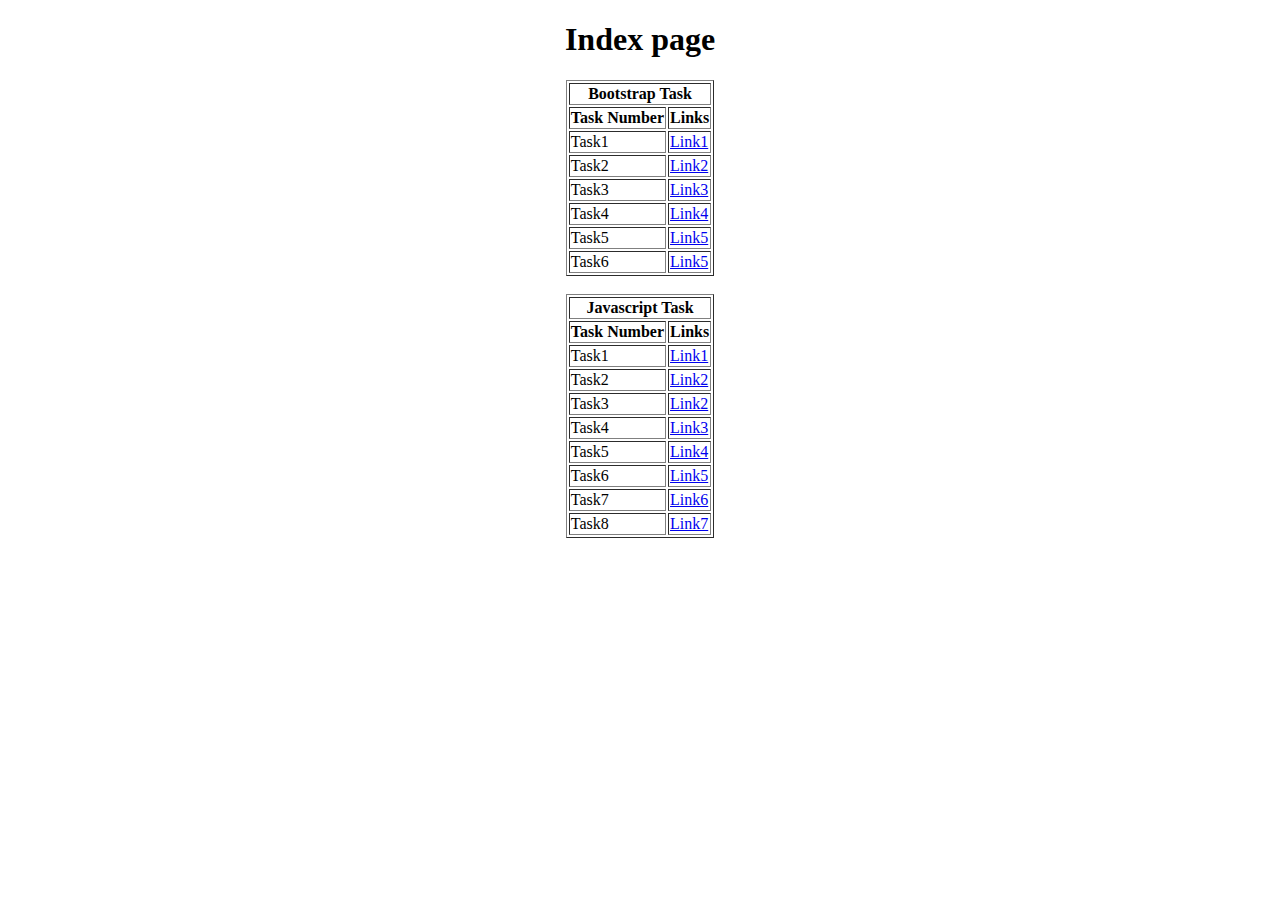
<file: index.html>
<!DOCTYPE html>
<html lang="en">
<head>
    <meta charset="UTF-8">
    <meta http-equiv="X-UA-Compatible" content="IE=edge">
    <meta name="viewport" content="width=device-width, initial-scale=1.0">
    <title>Index page</title>
</head>
<body>
    <center>
        <h1> Index page</h1>
        <table border="1">
            <tr>
                <th colspan = "2">Bootstrap Task</th>
            </tr>
            <tr>
                <th> Task Number</th>
                <th> Links </th>
            </tr>
            <tr>
                <td>Task1</td>
                <td><a href="./1.bs.html">Link1</a></td>
            </tr>
            <tr>
                <td>Task2</td>
                <td><a href="./2bs.html">Link2</a></td>
            </tr>
            <tr>
                <td>Task3</td>
                <td><a href="./3bs.html">Link3</a></td>
            </tr>
            <tr>
                <td>Task4</td>
                <td><a href="./4bs.html">Link4</a></td>
            </tr>
            <tr>
                <td>Task5</td>
                <td><a href="./5bs.html">Link5</a></td>
            </tr>
            <tr>
                <td>Task6</td>
                <td><a href="./6bs.html">Link5</a></td>
            </tr>


        </table>
        <br />
        <table border="1">
            <tr>
                <th colspan="2">Javascript Task</th>
            </tr>
            <tr>
                <th>Task Number</th>
                <th>Links</th>
            </tr>
            <tr>
                <td>Task1</td>
                <td><a href="./1js.html">Link1</a></td>
            </tr>
            <tr>
                <td>Task2</td>
                <td><a href="./2js.html">Link2</a></td>
            </tr>
            <tr>
                <td>Task3</td>
                <td><a href="./3js.html">Link2</a></td>
            </tr>
            <tr>
                <td>Task4</td>
                <td><a href="./4js.html">Link3</a></td>
            </tr>
            <tr>
                <td>Task5</td>
                <td><a href="./5js.html">Link4</a></td>
            </tr>
            <tr>
                <td>Task6</td>
                <td><a href="./6js.html">Link5</a></td>
            </tr>
            <tr>
                <td>Task7</td>
                <td><a href="./7js.html">Link6</a></td>
            </tr>
            <tr>
                <td>Task8</td>
                <td><a href="./8js.html">Link7</a></td>
            </tr>
        </table>
    </center>
</body>
</html>
</file>
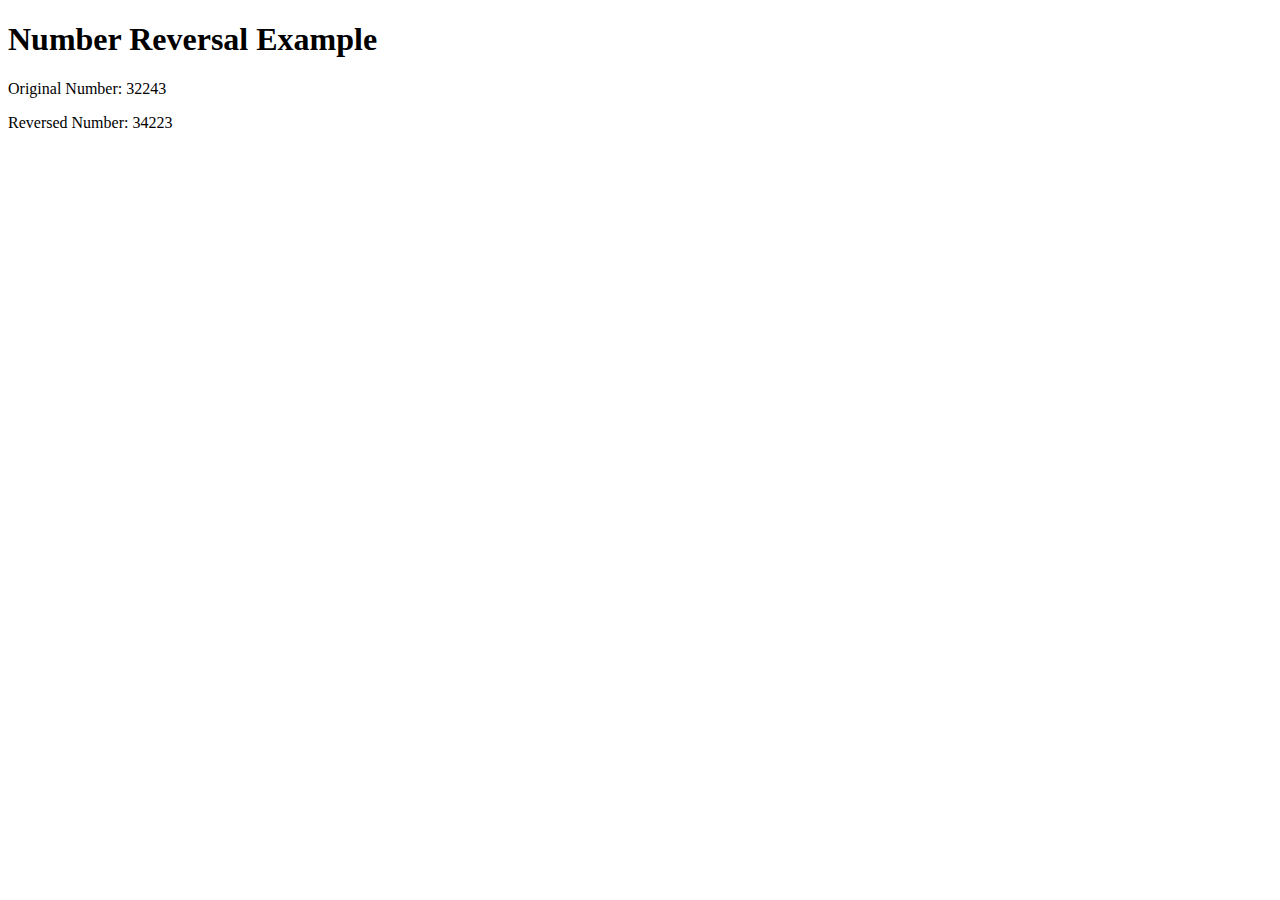
<file: 1js.html>
<!DOCTYPE html>
<html lang="en">
<head>
    <meta charset="UTF-8">
    <meta name="viewport" content="width=device-width, initial-scale=1.0">
    <title>Number Reversal</title>
</head>
<body>
    <h1>Number Reversal Example</h1>
    <p>Original Number: 32243</p>
    <p>Reversed Number: <span id="reversedNumber"></span></p>

    <script>
        function reverseNumber(x) {
            // Step 1: Convert the number to a string
            const numStr = x.toString();

            // Step 2: Reverse the string
            const reversedStr = numStr.split('').reverse().join('');

            // Step 3: Convert the reversed string back to a number
            const reversedNum = parseInt(reversedStr);

            // Step 4: Return the reversed number
            return reversedNum;
        }

        // Example usage:
        const x = 32243;
        const reversed = reverseNumber(x);
        document.getElementById('reversedNumber').textContent = reversed;
    </script>
</body>
</html>
</file>
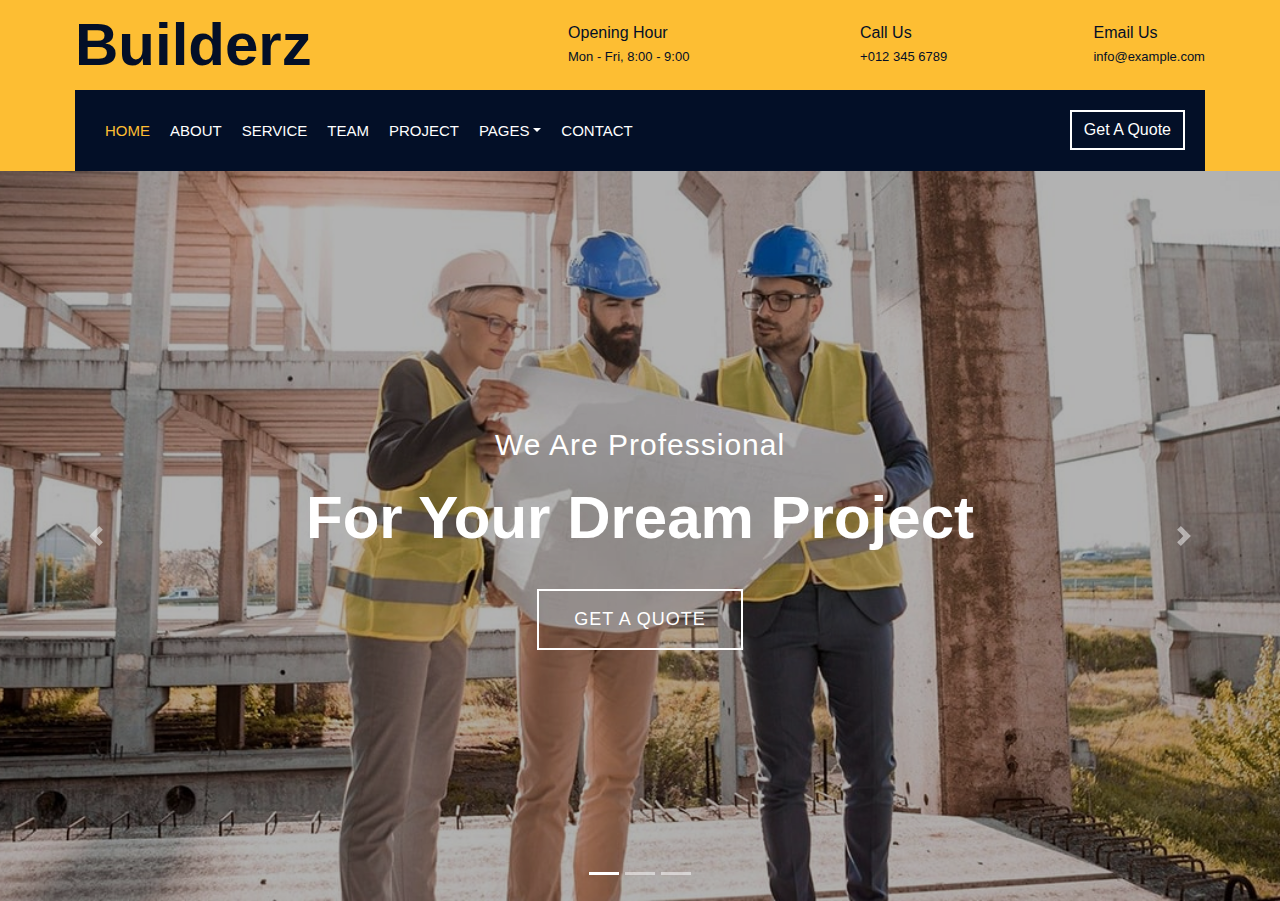
<file: 2bs.html>
<!DOCTYPE html>
<html lang="en">
<head>
<meta charset="utf-8">
<title>Builderz - Construction Company Website Template</title>
<meta content="width=device-width, initial-scale=1.0" name="viewport">
<meta content="Construction Company Website Template" name="keywords">
<meta content="Construction Company Website Template" name="description">

<!-- CSS Libraries -->
<link href="https://stackpath.bootstrapcdn.com/bootstrap/4.4.1/css/bootstrap.min.css" rel="stylesheet">

<!-- Template Stylesheet -->
<link href="css/style.css" rel="stylesheet">
</head>

<body>
<div class="wrapper">
<div class="top-bar">
<div class="container-fluid">
<div class="row align-items-center">
<div class="col-lg-4 col-md-12">
<div class="logo">
<a href="index.html">
<h1>Builderz</h1>
</a>
</div>
</div>
<div class="col-lg-8 col-md-7 d-none d-lg-block">
<div class="row">
<div class="col-4">
<div class="top-bar-item">
<div class="top-bar-icon">
<i class="flaticon-calendar"></i>
</div>
<div class="top-bar-text">
<h3>Opening Hour</h3>
<p>Mon - Fri, 8:00 - 9:00</p>
</div>
</div>
</div>
<div class="col-4">
<div class="top-bar-item">
<div class="top-bar-icon">
<i class="flaticon-call"></i>
</div>
<div class="top-bar-text">
<h3>Call Us</h3>
<p>+012 345 6789</p>
</div>
</div>
</div>
<div class="col-4">
<div class="top-bar-item">
<div class="top-bar-icon">
<i class="flaticon-send-mail"></i>
</div>
<div class="top-bar-text">
<h3>Email Us</h3>
<p>info@example.com</p>
</div>
</div>
</div>
</div>
</div>
</div>
</div>
</div>
<div class="nav-bar">
<div class="container-fluid">
<nav class="navbar navbar-expand-lg bg-dark navbar-dark">
<a href="#" class="navbar-brand">MENU</a>
<button type="button" class="navbar-toggler" data-toggle="collapse" data-target="#navbarCollapse">
<span class="navbar-toggler-icon"></span>
</button>

<div class="collapse navbar-collapse justify-content-between" id="navbarCollapse">
<div class="navbar-nav mr-auto">
<a href="index.html" class="nav-item nav-link active">Home</a>
<a href="about.html" class="nav-item nav-link">About</a>
<a href="service.html" class="nav-item nav-link">Service</a>
<a href="team.html" class="nav-item nav-link">Team</a>
<a href="portfolio.html" class="nav-item nav-link">Project</a>
<div class="nav-item dropdown">
<a href="#" class="nav-link dropdown-toggle" data-toggle="dropdown">Pages</a>
<div class="dropdown-menu">
<a href="blog.html" class="dropdown-item">Blog Page</a>
<a href="single.html" class="dropdown-item">Single Page</a>
</div>
</div>
<a href="contact.html" class="nav-item nav-link">Contact</a>
</div>
<div class="ml-auto">
<a class="btn" href="#">Get A Quote</a>
</div>
</div>
</nav>
</div>
</div>
<div id="carousel" class="carousel slide" data-ride="carousel">
<ol class="carousel-indicators">
<li data-target="#carousel" data-slide-to="0" class="active"></li>
<li data-target="#carousel" data-slide-to="1"></li>
<li data-target="#carousel" data-slide-to="2"></li>
</ol>
<div class="carousel-inner">
<div class="carousel-item active">
<img src="img/carousel-1.jpg" alt="Carousel Image">
<div class="carousel-caption">
<p class="animated fadeInRight">We Are Professional</p>
<h1 class="animated fadeInLeft">For Your Dream Project</h1>
<a class="btn animated fadeInUp" href="https://ethnus.com/">Get A Quote</a>
</div>
</div>

<a class="carousel-control-prev" href="#carousel" role="button" data-slide="prev">
<span class="carousel-control-prev-icon" aria-hidden="true"></span>
<span class="sr-only">Previous</span>
</a>
<a class="carousel-control-next" href="#carousel" role="button" data-slide="next">
<span class="carousel-control-next-icon" aria-hidden="true"></span>
<span class="sr-only">Next</span>
</a>
</div>

</div>
</body>
</html>
</file>
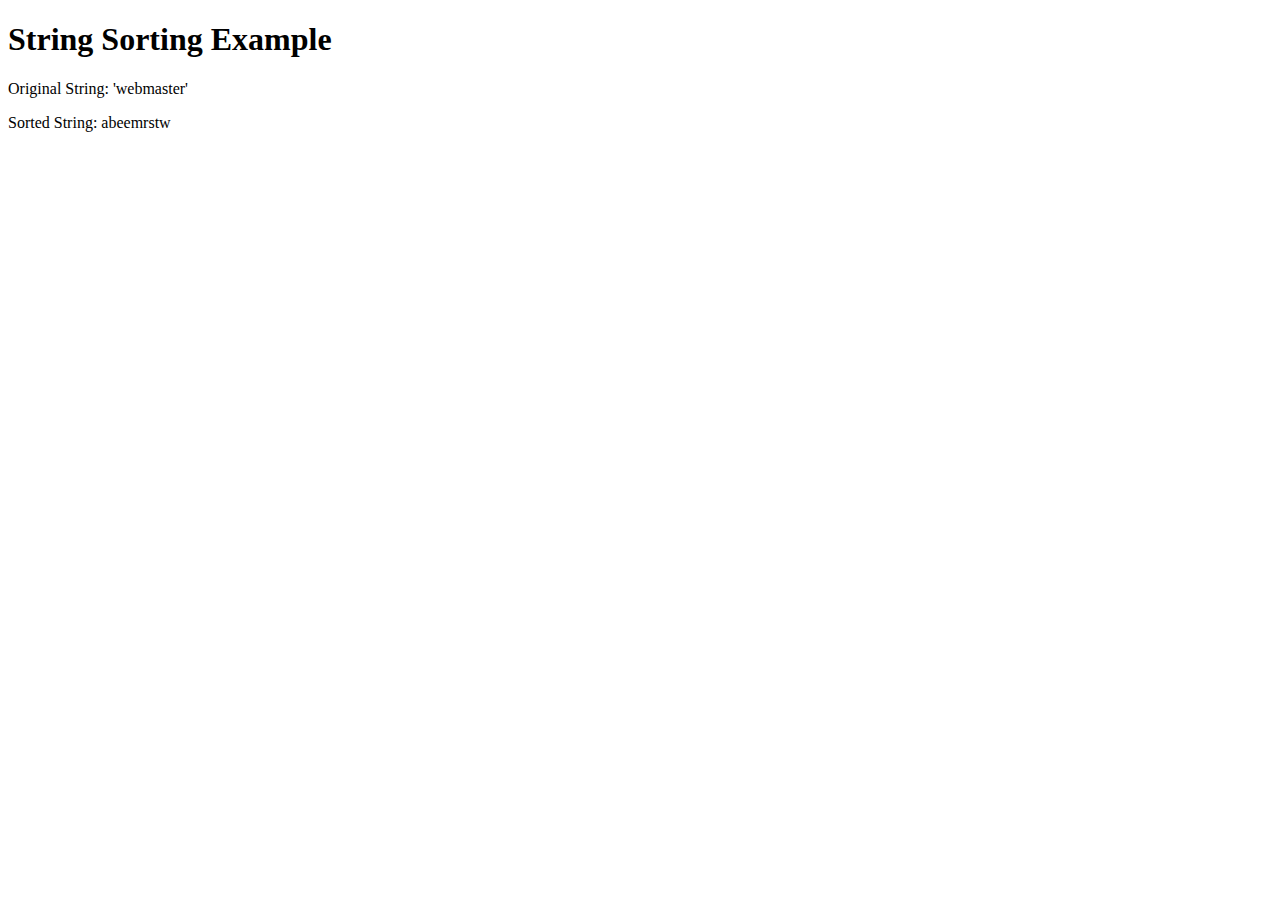
<file: 2js.html>
<!DOCTYPE html>
<html lang="en">
<head>
    <meta charset="UTF-8">
    <meta name="viewport" content="width=device-width, initial-scale=1.0">
    <title>String Sorting</title>
</head>
<body>
    <h1>String Sorting Example</h1>
    <p>Original String: 'webmaster'</p>
    <p>Sorted String: <span id="sortedString"></span></p>

    <script>
        function sortStringAlphabetically(inputString) {
            // Convert the string to an array of characters, sort them, and then join them back into a string
            const sortedString = inputString.split('').sort().join('');
            return sortedString;
        }

        // Example usage:
        const inputString = 'webmaster';
        const sorted = sortStringAlphabetically(inputString);
        document.getElementById('sortedString').textContent = sorted;
    </script>
</body>
</html>
</file>
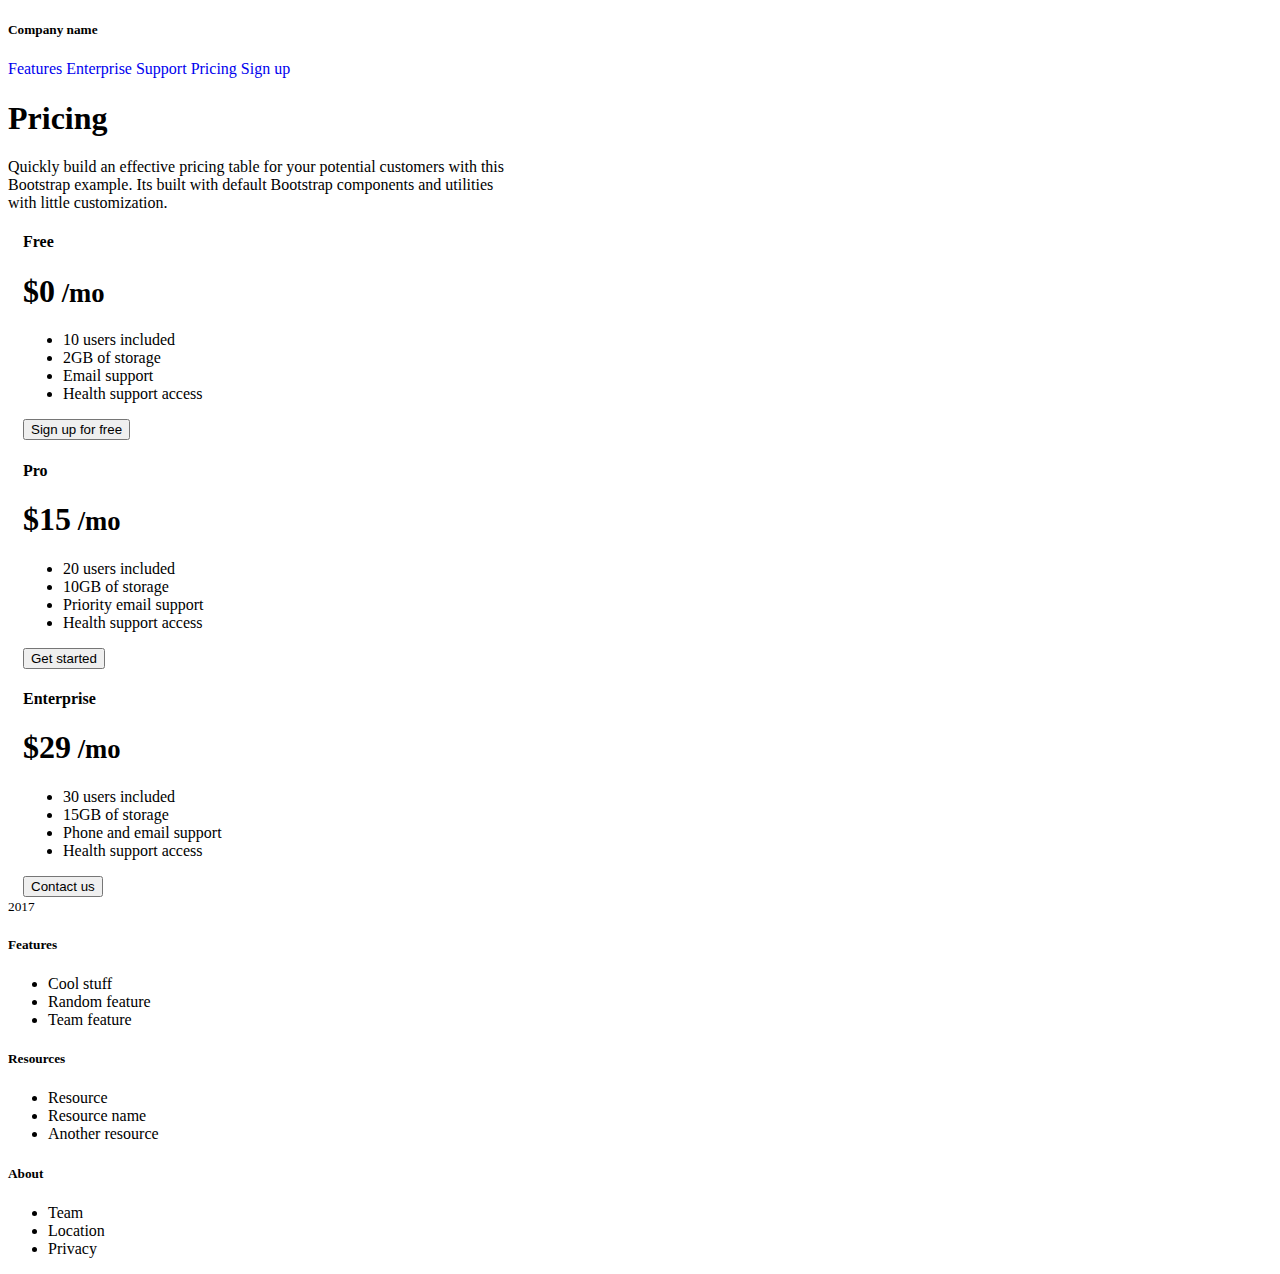
<file: 3bs.html>
<!DOCTYPE html>
<html lang="en">
<head>
    <meta charset="UTF-8">
    <meta http-equiv="X-UA-Compatible" content="IE=edge">
    <meta name="viewport" content="width=device-width, initial-scale=1.0">
    <title>BS_Task3</title> 
    <link href="https://cdn.jsdelivr.net/npm/bootstrap@5.0.2/dist/css/bootstrap.min.css" rel="stylesheet" integrity="sha384-EVSTQN3/azprG1Anm3QDgpJLIm9Nao0Yz1ztcQTwFspd3yD65VohhpuuCOmLASjC" crossorigin="anonymous">
    <style>
        .card{
            margin-right:15px;
            margin-left:15px;
        }
        a{
            text-decoration: none;
        }
    </style>
</head>
<body>
    <div class="border-bottom box-shadow">
        <nav class="navbar">
            <h5 class="navbar-brand text-muted" href="#">Company name</h5>
            <nav>
                <a class="text-dark" href="#">Features</a>
                <a class="text-dark" href="#">Enterprise</a>
                <a class="text-dark" href="#">Support</a>
                <a class="text-dark" href="#">Pricing</a>
                <a class="btn btn-outline-primary" href="#">Sign up</a>
            </nav>   
        </nav>
    </div>

    <h1 class="display-4 text-center">Pricing</h1>
    <p class="text-center text-muted">Quickly build an effective pricing table for your potential customers with this <br /> Bootstrap example. Its built with default Bootstrap components and utilities<br /> with little customization.</p>

    <div class="container">
        <div class="row card-deck mb-3 text-center">
            <div class="card mb-4 box-shadow col-md-3">
                <div class="card-header"><h4>Free</h4></div>
                <div class="card-body">
                    <h1 class="card-title pricing-card-title">$0<small class="text-muted"> /mo</small></h1>
                    <ul class="list-unstyled">
                        <li>10 users included</li>
                        <li>2GB of storage</li>
                        <li>Email support</li>
                        <li>Health support access</li>
                    </ul>
                    <button type="button" class="btn btn-lg btn-block btn-outline-primary">Sign up for free</button>
                </div>
            </div>
            <div class="card mb-4 box-shadow col-md-3 ">
                <div class="card-header"><h4>Pro</h4></div>
                <div class="card-body">
                    <h1 class="card-title pricing-card-title">$15<small class="text-muted"> /mo</small></h1>
                    <ul class="list-unstyled">
                        <li>20 users included</li>
                        <li>10GB of storage</li>
                        <li>Priority email support</li>
                        <li>Health support access</li>
                    </ul>
                    <button type="button" class="btn btn-lg btn-block btn-primary">Get started</button>
                </div>
            </div>
            <div class="card mb-4 box-shadow col-md-3 ">
                <div class="card-header"><h4>Enterprise</h4></div>
                <div class="card-body">
                    <h1 class="card-title pricing-card-title">$29<small class="text-muted"> /mo</small></h1>
                    <ul class="list-unstyled">
                        <li>30 users included</li>
                        <li>15GB of storage</li>
                        <li>Phone and email support</li>
                        <li>Health support access</li>
                    </ul>
                    <button type="button" class="btn btn-lg btn-block btn-primary">Contact us</button>
                </div>
            </div>
            <footer class="pt-4 my-md-4 pt-md-5 border-top">
                <div class="row">
                    <div class="col-3 col-md"><small class=text-muted>2017</small></div>
                <div class="col-3 col-md">
                    <h5>Features</h5>
                    <ul class="list-unstyled text-small text-muted">
                        <li>Cool stuff</li>
                        <li>Random feature</li>
                        <li>Team feature</li>
                    </ul>
                </div>
                <div class="col-3 col-md">
                    <h5>Resources</h5>
                    <ul class="list-unstyled text-small text-muted">
                        <li>Resource</li>
                        <li>Resource name</li>
                        <li>Another resource</li>
                    </ul>
                </div>
                <div class="col-3 col-md">
                    <h5>About</h5>
                    <ul class="list-unstyled text-small text-muted">
                        <li>Team</li>
                        <li>Location</li>
                        <li>Privacy</li>
                    </ul>
                </div>
                </div>
            </footer>
        </div>

    </div> 
</body>
</html>
</file>
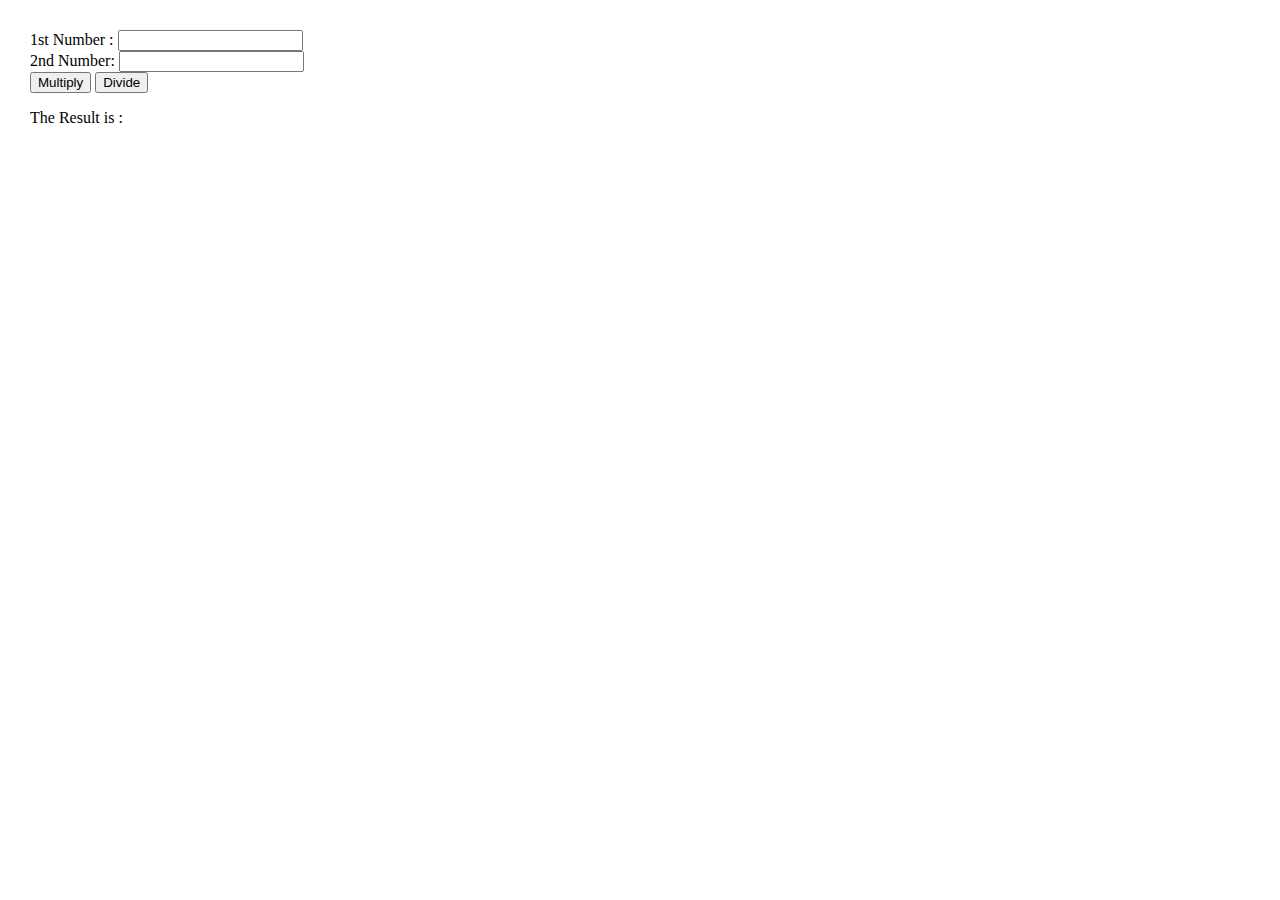
<file: 3js.html>
<!DOCTYPE html>
<html> 
<head>
<meta charset="utf-8" />
<title>JavaScript program to calculate multiplication and division of two numbers</title>
<style type="text/css">
body {margin: 30px;}
</style> 
</head>
<body>
<form>
1st Number : <input type="text" id="firstNumber" /><br>
2nd Number: <input type="text" id="secondNumber" /><br>
<input type="button" onClick="multiplyBy()" Value="Multiply" />
<input type="button" onClick="divideBy()" Value="Divide" />
</form>
<p>The Result is : <br>
<span id="result"></span>
</p>

<script>
function multiplyBy() {
    num1 = document.getElementById("firstNumber").value;
    num2 = document.getElementById("secondNumber").value;
    document.getElementById("result").innerHTML = num1 * num2;
}

function divideBy() { 
    num1 = document.getElementById("firstNumber").value;
    num2 = document.getElementById("secondNumber").value;
    document.getElementById("result").innerHTML = num1 / num2;
}
</script>

</body>
</html>
</file>
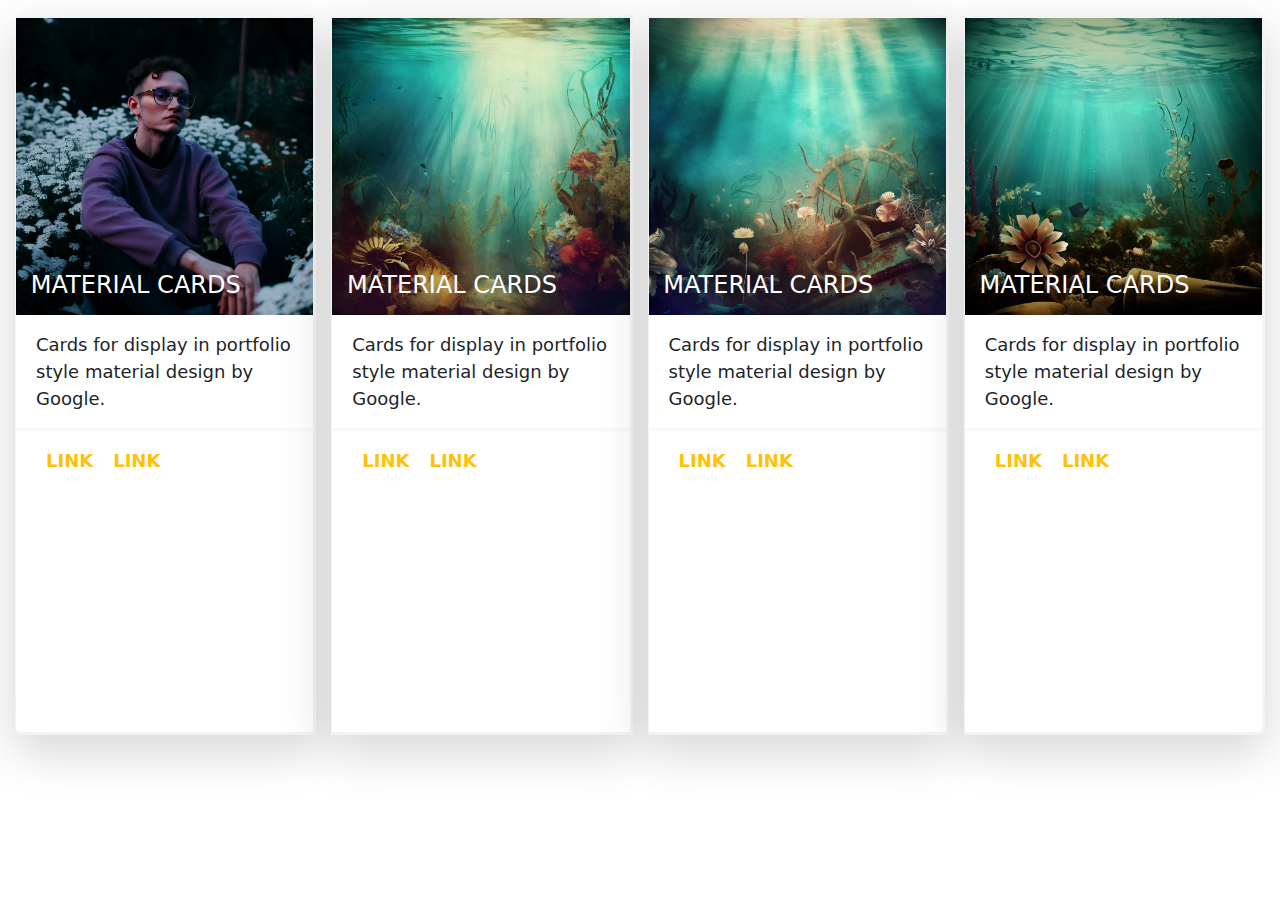
<file: 4bs.html>
<!DOCTYPE html>
<html data-bs-theme="light" lang="en">
  <head>
    <meta charset="utf-8" />
    <meta
      name="viewport"
      content="width=device-width, initial-scale=1.0, shrink-to-fit=no"
    />
    <title>Task 4</title>
    <link
      rel="stylesheet"
      href="https://cdn.jsdelivr.net/npm/bootstrap@5.3.1/dist/css/bootstrap.min.css"
    />
    <link rel="stylesheet" href="assets/css/styles.min.css" />
  </head>

  <body>
    <div class="card-group">
      <div class="card first-card position-relative shadow-lg">
        <div class="position-relative">
          <img
            class="img-fluid img-container"
            src="assets/img/img-1.jpeg"
            width=""
          />
          <div class="img-heading d-flex">
            <h4 class="heading-tag overlay">MATERIAL CARDS</h4>
          </div>
        </div>
        <div class="card-body ps-0 pe-0">
          <p class="card-text" style="font-size: 18px">
            Cards for display in portfolio style material design by Google.
          </p>
          <div class="hr-container">
            <hr class="border-top border-3 mt-1" />
          </div>
          <div class="link-div">
            <a href="#" style="color: var(--bs-yellow)">LINK</a
            ><a href="#" style="color: var(--bs-yellow)">LINK</a>
          </div>
        </div>
      </div>
      <div class="card first-card position-relative shadow-lg">
        <div class="position-relative">
          <img
            class="img-fluid img-container"
            src="assets/img/img-2.jpeg"
            width=""
          />
          <div class="img-heading d-flex">
            <h4 class="heading-tag overlay">MATERIAL CARDS</h4>
          </div>
        </div>
        <div class="card-body ps-0 pe-0">
          <p class="card-text">
            Cards for display in portfolio style material design by Google.
          </p>
          <div class="hr-container">
            <hr class="border-top border-3 mt-1" />
          </div>
          <div class="link-div">
            <a href="#" style="color: var(--bs-yellow)">LINK</a
            ><a href="#" style="color: var(--bs-yellow)">LINK</a>
          </div>
        </div>
      </div>
      <div class="card first-card position-relative shadow-lg">
        <div class="position-relative">
          <img
            class="img-fluid img-container"
            src="assets/img/img-3.jpeg"
            width=""
          />
          <div class="img-heading d-flex">
            <h4 class="heading-tag overlay">MATERIAL CARDS</h4>
          </div>
        </div>
        <div class="card-body ps-0 pe-0">
          <p class="card-text">
            Cards for display in portfolio style material design by Google.
          </p>
          <div class="hr-container">
            <hr class="border-top border-3 mt-1" />
          </div>
          <div class="link-div">
            <a href="#" style="color: var(--bs-yellow)">LINK</a
            ><a href="#" style="color: var(--bs-yellow)">LINK</a>
          </div>
        </div>
      </div>
      <div class="card first-card position-relative shadow-lg">
        <div class="position-relative">
          <img
            class="img-fluid img-container"
            src="assets/img/img-4.jpeg"
            width=""
          />
          <div class="img-heading d-flex">
            <h4 class="heading-tag overlay">MATERIAL CARDS</h4>
          </div>
        </div>
        <div class="card-body ps-0 pe-0">
          <p class="card-text">
            Cards for display in portfolio style material design by Google.
          </p>
          <div class="hr-container">
            <hr class="border-top border-3 mt-1" />
          </div>
          <div class="link-div">
            <a href="#" style="color: var(--bs-yellow)">LINK</a
            ><a href="#" style="color: var(--bs-yellow)">LINK</a>
          </div>
        </div>
      </div>
    </div>
    <script src="https://cdn.jsdelivr.net/npm/bootstrap@5.3.1/dist/js/bootstrap.bundle.min.js"></script>
  </body>
</html>
</file>
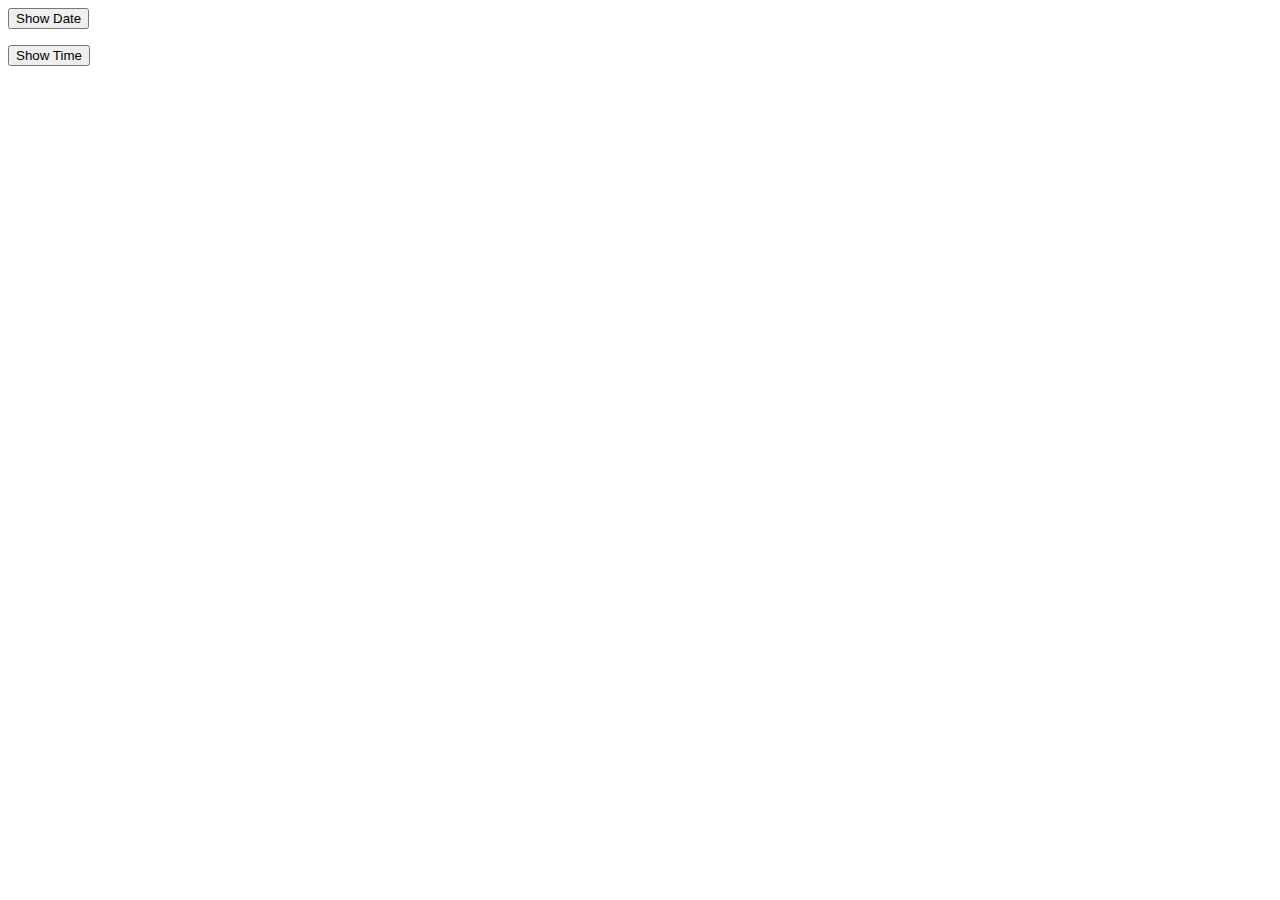
<file: 4js.html>
<!DOCTYPE html>
<html lang="en">
<head>
    <meta charset="UTF-8">
    <meta name="viewport" content="width=device-width, initial-scale=1.0">
    <title>Date and Time Display</title>
</head>
<body>
  
    
    <!-- Show Date Button -->
    <button onclick="showDate()">Show Date</button>
    <p id="dateOutput"></p>

    <!-- Show Time Button -->
    <button onclick="showTime()">Show Time</button>
    <p id="timeOutput"></p>

    <script>
        function showDate() {
            const currentDate = new Date();
            const options = { day: 'numeric', month: 'long', year: 'numeric' };
            const formattedDate = currentDate.toLocaleDateString('en-US', options);
            document.getElementById('dateOutput').textContent = formattedDate;
        }

        function showTime() {
            const currentDate = new Date();
            const formattedTime = currentDate.toString();
            document.getElementById('timeOutput').textContent = formattedTime;
        }
    </script>
</body>
</html>
</file>
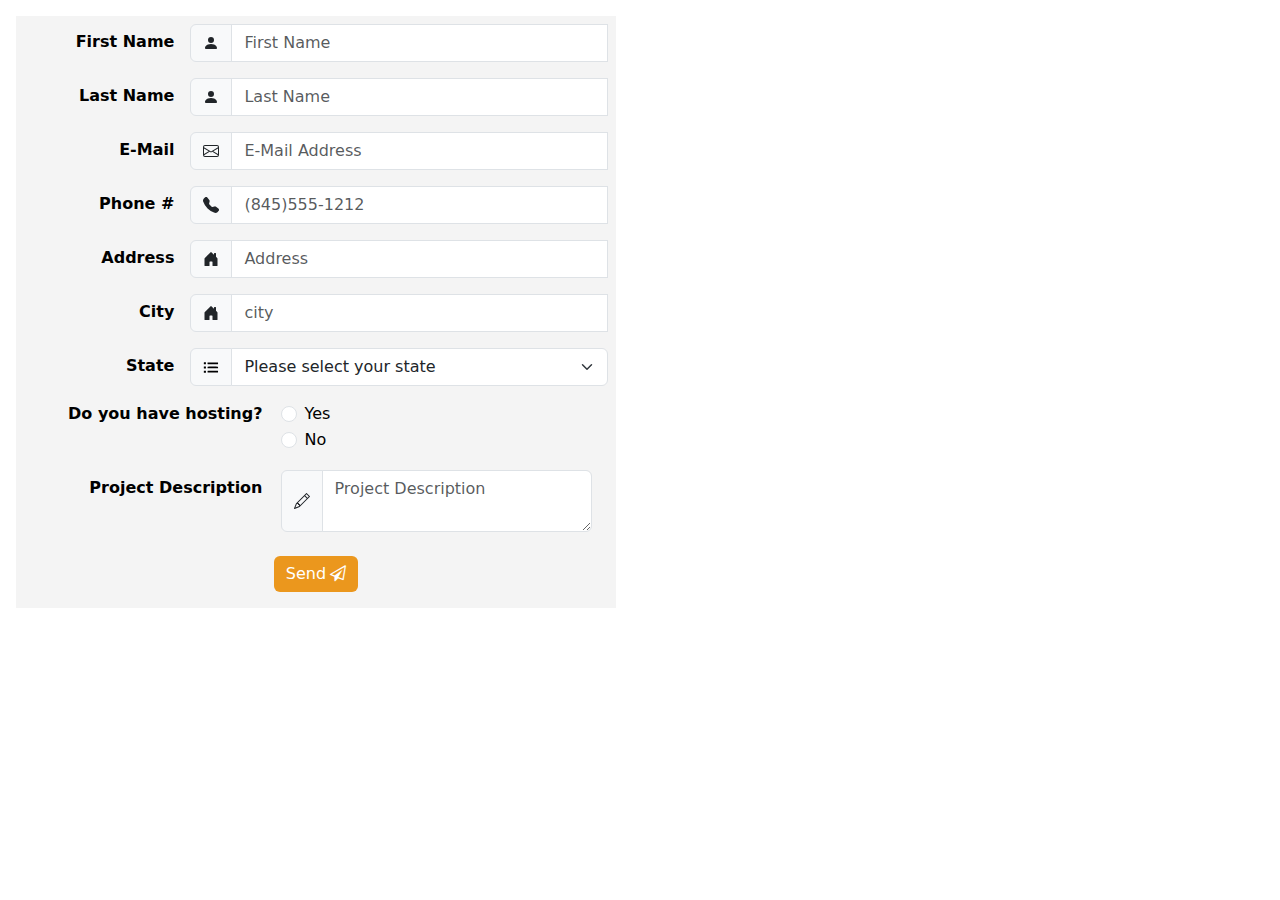
<file: 5bs.html>
<!DOCTYPE html>
<html data-bs-theme="light" lang="en">
  <head>
    <meta charset="utf-8" />
    <meta
      name="viewport"
      content="width=device-width, initial-scale=1.0, shrink-to-fit=no"
    />
    <title>Task 5</title>
    <link
      rel="stylesheet"
      href="https://cdn.jsdelivr.net/npm/bootstrap@5.3.1/dist/css/bootstrap.min.css"
    />
    <link
      rel="stylesheet"
      href="https://cdnjs.cloudflare.com/ajax/libs/font-awesome/4.7.0/css/font-awesome.min.css"
    />
    <link rel="stylesheet" href="assets5/css/styles.css" />
  </head>

  <body>
    <div class="m-3">
      <div class="main-div">
        <form
          class="needs-validation"
          style="background: #f4f4f4"
          novalidate=""
        >
          <div class="table-responsive" height="">
            <table class="table table-borderless my-table">
              <tbody>
                <tr>
                  <td>First Name</td>
                  <td>
                    <div class="input-group">
                      <span class="input-group-text"
                        ><svg
                          class="bi bi-person-fill"
                          xmlns="http://www.w3.org/2000/svg"
                          width="1em"
                          height="1em"
                          fill="currentColor"
                          viewBox="0 0 16 16"
                        >
                          <path
                            d="M3 14s-1 0-1-1 1-4 6-4 6 3 6 4-1 1-1 1H3Zm5-6a3 3 0 1 0 0-6 3 3 0 0 0 0 6Z"
                          ></path></svg></span
                      ><input
                        class="form-control"
                        type="text"
                        placeholder="First Name"
                        required=""
                      />
                      <div class="input-group-text invalid-feedback">
                        Please supply yout first name
                      </div>
                    </div>
                  </td>
                </tr>
                <tr>
                  <td>Last Name</td>
                  <td>
                    <div class="input-group">
                      <span class="input-group-text"
                        ><svg
                          class="bi bi-person-fill"
                          xmlns="http://www.w3.org/2000/svg"
                          width="1em"
                          height="1em"
                          fill="currentColor"
                          viewBox="0 0 16 16"
                        >
                          <path
                            d="M3 14s-1 0-1-1 1-4 6-4 6 3 6 4-1 1-1 1H3Zm5-6a3 3 0 1 0 0-6 3 3 0 0 0 0 6Z"
                          ></path></svg></span
                      ><input
                        class="form-control"
                        type="text"
                        placeholder="Last Name"
                        required
                      />
                      <div class="input-group-text invalid-feedback">
                        Please supply your last name
                      </div>
                    </div>
                  </td>
                </tr>
                <tr>
                  <td>E-Mail</td>
                  <td>
                    <div class="input-group">
                      <span class="input-group-text"
                        ><svg
                          class="bi bi-envelope"
                          xmlns="http://www.w3.org/2000/svg"
                          width="1em"
                          height="1em"
                          fill="currentColor"
                          viewBox="0 0 16 16"
                        >
                          <path
                            d="M0 4a2 2 0 0 1 2-2h12a2 2 0 0 1 2 2v8a2 2 0 0 1-2 2H2a2 2 0 0 1-2-2V4Zm2-1a1 1 0 0 0-1 1v.217l7 4.2 7-4.2V4a1 1 0 0 0-1-1H2Zm13 2.383-4.708 2.825L15 11.105V5.383Zm-.034 6.876-5.64-3.471L8 9.583l-1.326-.795-5.64 3.47A1 1 0 0 0 2 13h12a1 1 0 0 0 .966-.741ZM1 11.105l4.708-2.897L1 5.383v5.722Z"
                          ></path></svg></span
                      ><input
                        class="form-control"
                        type="text"
                        placeholder="E-Mail Address"
                        required
                      />
                      <div class="input-group-text invalid-feedback">
                        Please supply your email address
                      </div>
                    </div>
                  </td>
                </tr>
                <tr>
                  <td>Phone #</td>
                  <td>
                    <div class="input-group">
                      <span class="input-group-text"
                        ><svg
                          class="bi bi-telephone-fill"
                          xmlns="http://www.w3.org/2000/svg"
                          width="1em"
                          height="1em"
                          fill="currentColor"
                          viewBox="0 0 16 16"
                        >
                          <path
                            fill-rule="evenodd"
                            d="M1.885.511a1.745 1.745 0 0 1 2.61.163L6.29 2.98c.329.423.445.974.315 1.494l-.547 2.19a.678.678 0 0 0 .178.643l2.457 2.457a.678.678 0 0 0 .644.178l2.189-.547a1.745 1.745 0 0 1 1.494.315l2.306 1.794c.829.645.905 1.87.163 2.611l-1.034 1.034c-.74.74-1.846 1.065-2.877.702a18.634 18.634 0 0 1-7.01-4.42 18.634 18.634 0 0 1-4.42-7.009c-.362-1.03-.037-2.137.703-2.877L1.885.511z"
                          ></path></svg></span
                      ><input
                        class="form-control"
                        type="text"
                        placeholder="(845)555-1212"
                        required
                      />
                      <div class="input-group-text invalid-feedback">
                        Please supply your phone number
                      </div>
                    </div>
                  </td>
                </tr>
                <tr>
                  <td>Address</td>
                  <td>
                    <div class="input-group">
                      <span class="input-group-text"
                        ><svg
                          class="bi bi-house-door-fill"
                          xmlns="http://www.w3.org/2000/svg"
                          width="1em"
                          height="1em"
                          fill="currentColor"
                          viewBox="0 0 16 16"
                        >
                          <path
                            d="M6.5 14.5v-3.505c0-.245.25-.495.5-.495h2c.25 0 .5.25.5.5v3.5a.5.5 0 0 0 .5.5h4a.5.5 0 0 0 .5-.5v-7a.5.5 0 0 0-.146-.354L13 5.793V2.5a.5.5 0 0 0-.5-.5h-1a.5.5 0 0 0-.5.5v1.293L8.354 1.146a.5.5 0 0 0-.708 0l-6 6A.5.5 0 0 0 1.5 7.5v7a.5.5 0 0 0 .5.5h4a.5.5 0 0 0 .5-.5Z"
                          ></path></svg></span
                      ><input
                        class="form-control"
                        type="text"
                        placeholder="Address"
                        required
                      />
                      <div class="input-group-text invalid-feedback">
                        Please supply your street address
                      </div>
                    </div>
                  </td>
                </tr>
                <tr>
                  <td>City</td>
                  <td>
                    <div class="input-group">
                      <span class="input-group-text"
                        ><svg
                          class="bi bi-house-door-fill"
                          xmlns="http://www.w3.org/2000/svg"
                          width="1em"
                          height="1em"
                          fill="currentColor"
                          viewBox="0 0 16 16"
                        >
                          <path
                            d="M6.5 14.5v-3.505c0-.245.25-.495.5-.495h2c.25 0 .5.25.5.5v3.5a.5.5 0 0 0 .5.5h4a.5.5 0 0 0 .5-.5v-7a.5.5 0 0 0-.146-.354L13 5.793V2.5a.5.5 0 0 0-.5-.5h-1a.5.5 0 0 0-.5.5v1.293L8.354 1.146a.5.5 0 0 0-.708 0l-6 6A.5.5 0 0 0 1.5 7.5v7a.5.5 0 0 0 .5.5h4a.5.5 0 0 0 .5-.5Z"
                          ></path></svg></span
                      ><input
                        class="form-control"
                        type="text"
                        placeholder="city"
                        required
                      />
                      <div class="input-group-text invalid-feedback">
                        Please supply your city
                      </div>
                    </div>
                  </td>
                </tr>
                <tr>
                  <td>State</td>
                  <td class="pb-0">
                    <div class="input-group">
                      <span class="input-group-text"
                        ><img
                          src="assets5/img/bullet-point.svg"
                          height="19"
                          width="16" /></span
                      ><select class="form-select">
                        <option value="" disabled="" selected="">
                          Please select your state
                        </option>
                        <option value="AP">Andhra Pradesh</option>
                        <option value="TN">Tamil Nadu</option>
                        <option value="JK">Jammu And Kashmir</option>
                      </select>
                    </div>
                  </td>
                </tr>
              </tbody>
            </table>
          </div>
          <div class="table-responsive me-3">
            <table class="table my-table-2 table-borderless">
              <tbody>
                <tr>
                  <td class="pt-0">Do you have hosting?</td>
                  <td class="pt-0">
                    <div class="form-check">
                      <input
                        class="form-check-input"
                        id="formCheck-1"
                        name="hosting"
                        type="radio"
                      /><label class="form-check-label" for="formCheck-1"
                        >Yes</label
                      >
                    </div>
                    <div class="form-check">
                      <input
                        class="form-check-input"
                        id="formCheck-2"
                        name="hosting"
                        type="radio"
                      /><label class="form-check-label" for="formCheck-2"
                        >No</label
                      >
                    </div>
                  </td>
                </tr>
                <tr>
                  <td>Project Description</td>
                  <td>
                    <div class="input-group">
                      <span class="input-group-text"
                        ><svg
                          class="bi bi-pencil"
                          fill="currentColor"
                          height="1em"
                          viewbox="0 0 16 16"
                          width="1em"
                          xmlns="http://www.w3.org/2000/svg"
                        >
                          <path
                            d="M12.146.146a.5.5 0 0 1 .708 0l3 3a.5.5 0 0 1 0 .708l-10 10a.5.5 0 0 1-.168.11l-5 2a.5.5 0 0 1-.65-.65l2-5a.5.5 0 0 1 .11-.168l10-10zM11.207 2.5 13.5 4.793 14.793 3.5 12.5 1.207 11.207 2.5zm1.586 3L10.5 3.207 4 9.707V10h.5a.5.5 0 0 1 .5.5v.5h.5a.5.5 0 0 1 .5.5v.5h.293l6.5-6.5zm-9.761 5.175-.106.106-1.528 3.821 3.821-1.528.106-.106A.5.5 0 0 1 5 12.5V12h-.5a.5.5 0 0 1-.5-.5V11h-.5a.5.5 0 0 1-.468-.325z"
                          ></path></svg></span
                      ><textarea
                        class="form-control"
                        placeholder="Project Description"
                      ></textarea>
                    </div>
                  </td>
                </tr>
              </tbody>
            </table>
          </div>
          <div
            class="form-group d-flex justify-content-center align-items-center pb-3"
          >
            <button
              class="btn btn-primary"
              style="background: #eb971d; border-style: none"
              type="submit"
            >
              Send<i class="fa fa-paper-plane-o ps-1"></i>
            </button>
          </div>
        </form>
      </div>
    </div>
    <script src="https://cdn.jsdelivr.net/npm/bootstrap@5.3.1/dist/js/bootstrap.bundle.min.js"></script>
    <script src="assets5/js/script.js"></script>
  </body>
</html>
</file>
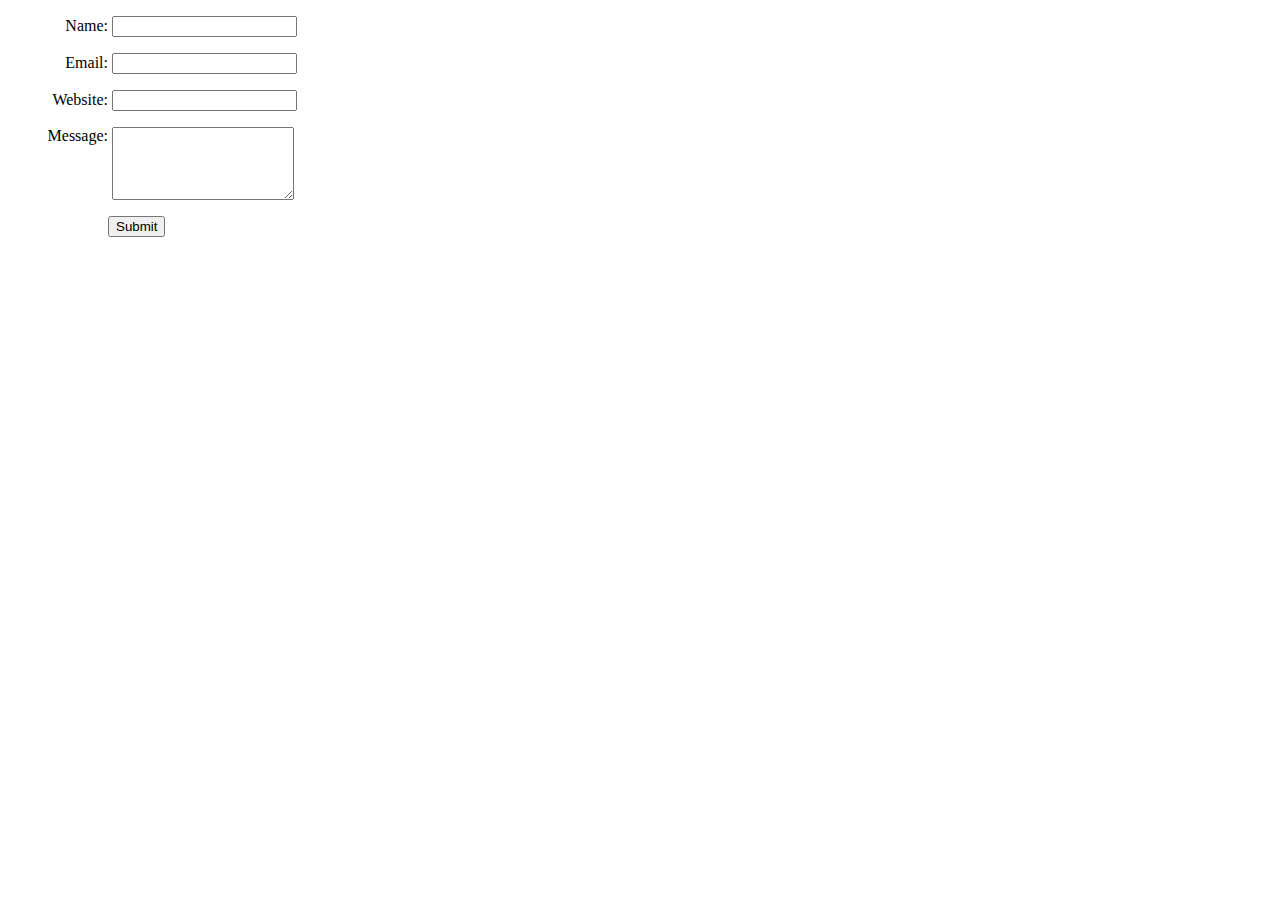
<file: 5js.html>
<!DOCTYPE html>
<html>
<head>
    <title>Contact Form</title>
    <style>
        #contact label {
            display: inline-block;
            width: 100px;
            text-align: right;
        }
        #contact_submit {
            padding-left: 100px;
        }
        #contact div {
            margin-top: 1em;
        }
        textarea {
            vertical-align: top;
            height: 5em;
        }
        input.invalid, textarea.invalid {
            border: 2px solid red;
        }
        input.valid, textarea.valid {
            border: 2px solid green;
        }
        .error {
            display: none;
            margin-left: 10px;
        }
        .error_show {
            color: red;
            margin-left: 10px;
        }
    </style>
</head>
<body>
    <form id="contact" method="post" action="">
        <!-- Name -->
        <div>
            <label for="contact_name">Name:</label>
            <input type="text" id="contact_name" name="name"></input>
            <span class="error">This field is required</span>
        </div>
        <!-- Email -->
        <div>
            <label for="contact_email">Email:</label>
            <input type="email" id="contact_email" name="email"></input>
            <span class="error">A valid email address is required</span>
        </div>
        <!-- Website -->
        <div>
            <label for="contact_website">Website:</label>
            <input type="url" id="contact_website" name="website"></input>
            <span class="error">A valid URL is required</span>
        </div>
        <!-- Message -->
        <div>
            <label for="contact_message">Message:</label>
            <textarea id="contact_message" name="message"></textarea>
            <span class="error">This field is required</span>
        </div>
        <!-- Submit Button -->
        <div id="contact_submit">
            <button type="submit">Submit</button>
        </div>
    </form>

    <script type="text/javascript" src="https://code.jquery.com/jquery-3.6.0.min.js"></script>
    <script type="text/javascript">
        $(document).ready(function () {
            // Name can't be blank
            $('#contact_name').on('input', function () {
                var input = $(this);
                var is_name = input.val();
                if (is_name) {
                    input.removeClass("invalid").addClass("valid");
                } else {
                    input.removeClass("valid").addClass("invalid");
                }
            });

            // Email must be an email
            $('#contact_email').on('input', function () {
                var input = $(this);
                var re = /^[a-zA-Z0-9.!#$%&'*+/=?^_`{|}~-]+@[a-zA-Z0-9-]+(?:\.[a-zA-Z0-9-]+)*$/;
                var is_email = re.test(input.val());
                if (is_email) {
                    input.removeClass("invalid").addClass("valid");
                } else {
                    input.removeClass("valid").addClass("invalid");
                }
            });

            // Website must be a website
            $('#contact_website').on('input', function () {
                var input = $(this);
                if (input.val().substring(0, 4) == 'www.') {
                    input.val('http://www.' + input.val().substring(4));
                }
                var re = /(http|ftp|https):\/\/[\w-]+(\.[\w-]+)+([\w.,@?^=%&:\/~+#-]*[\w@?^=%&\/~+#-])?/;
                var is_url = re.test(input.val());
                if (is_url) {
                    input.removeClass("invalid").addClass("valid");
                } else {
                    input.removeClass("valid").addClass("invalid");
                }
            });

            // Message can't be blank
            $('#contact_message').keyup(function (event) {
                var input = $(this);
                var message = $(this).val();
                if (message) {
                    input.removeClass("invalid").addClass("valid");
                } else {
                    input.removeClass("valid").addClass("invalid");
                }
            });

            // After Form Submitted Validation
            $("#contact_submit button").click(function (event) {
                var form_data = $("#contact").serializeArray();
                var error_free = true;
                for (var input in form_data) {
                    var element = $("#contact_" + form_data[input]['name']);
                    var valid = element.hasClass("valid");
                    var error_element = $("span", element.parent());
                    if (!valid) {
                        error_element.removeClass("error").addClass("error_show");
                        error_free = false;
                    } else {
                        error_element.removeClass("error_show").addClass("error");
                    }
                }
                if (!error_free) {
                    event.preventDefault();
                } else {
                    alert('No errors: Form will be submitted');
                }
            });
        });
    </script>
</body>
</html>
</file>
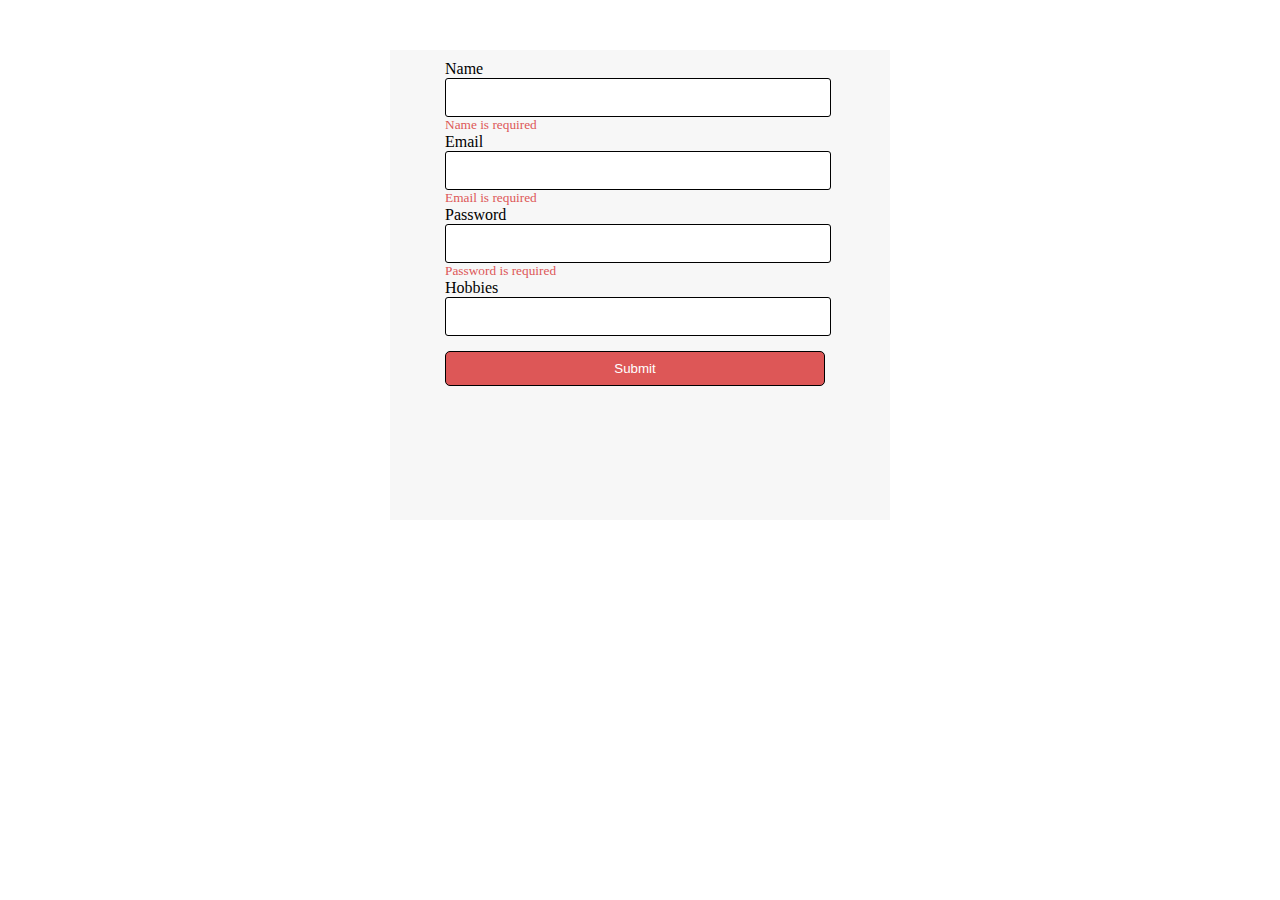
<file: 6bs.html>
<!DOCTYPE html>
<html lang="en">
<head>
    <meta charset="UTF-8">
    <meta name="viewport" content="width=device-width, initial-scale=1.0">
    <title>Bootstrap Task-6</title>
    <link href="https://cdn.jsdelivr.net/npm/bootstrap@5.3.2/dist/css/bootstrap.min.css" rel="stylesheet" integrity="sha384-T3c6CoIi6uLrA9TneNEoa7RxnatzjcDSCmG1MXxSR1GAsXEV/Dwwykc2MPK8M2HN" crossorigin="anonymous">
    <script src="https://cdn.jsdelivr.net/npm/bootstrap@5.3.2/dist/js/bootstrap.bundle.min.js" integrity="sha384-C6RzsynM9kWDrMNeT87bh95OGNyZPhcTNXj1NW7RuBCsyN/o0jlpcV8Qyq46cDfL" crossorigin="anonymous"></script>
</head>
<body>
    <div class="outer" style="height: 470px;width: 500px;background-color: rgb(247, 247, 247); margin: auto; margin-top: 50px;">
        <div class="inner" style="margin: auto; width: 390px; height: 460px;padding-top:10px; font-weight: 500;">
            <label for="validationServer03" class="form-label" style="font-size: medium;">Name</label><br>
            <input type="text" class="form-control is-invalid" id="validationServer03" aria-describedby="validationServer03Feedback" required style="border: 1px solid black; border-radius: 3px; height: 35px; width: 380px;">
            <div id="validationServer03Feedback" class="invalid-feedback" style="color: rgb(221, 87, 87); font-size: smaller;">
                Name is required
            </div>
            <label for="validationServer03" class="form-label" style="font-size: medium;margin-top: 15px;">Email</label><br>
            <input type="email" class="form-control is-invalid" id="validationServer03" aria-describedby="validationServer03Feedback" required style="border: 1px solid black; border-radius: 3px; height: 35px; width: 380px;">
            <div id="validationServer03Feedback" class="invalid-feedback" style="color: rgb(221, 87, 87); font-size: smaller;">
                Email is required
            </div>
            <label for="validationServer03" class="form-label" style="font-size: medium;margin-top: 15px;">Password</label><br>
            <input type="password" class="form-control is-invalid" id="validationServer03" aria-describedby="validationServer03Feedback" required style="border: 1px solid black; border-radius: 3px; height: 35px; width: 380px;">
            <div id="validationServer03Feedback" class="invalid-feedback" style="color: rgb(221, 87, 87); font-size: smaller;">
                Password is required
            </div>
            <label for="validationDefault03" class="form-label" style="font-size:medium;margin-top: 15px;">Hobbies</label>
            <input type="text" class="form-control" id="validationDefault03" required style="border: 1px solid black; border-radius: 3px; height: 35px; width: 380px;">
            <button type="submit" style="border: 1px solid black;border-radius: 5px; height: 35px; width: 380px;margin-top: 15px; color: white; background-color: rgb(221, 87, 87);">Submit</button>
        </div>
    </div>
</body>
</html>
</file>
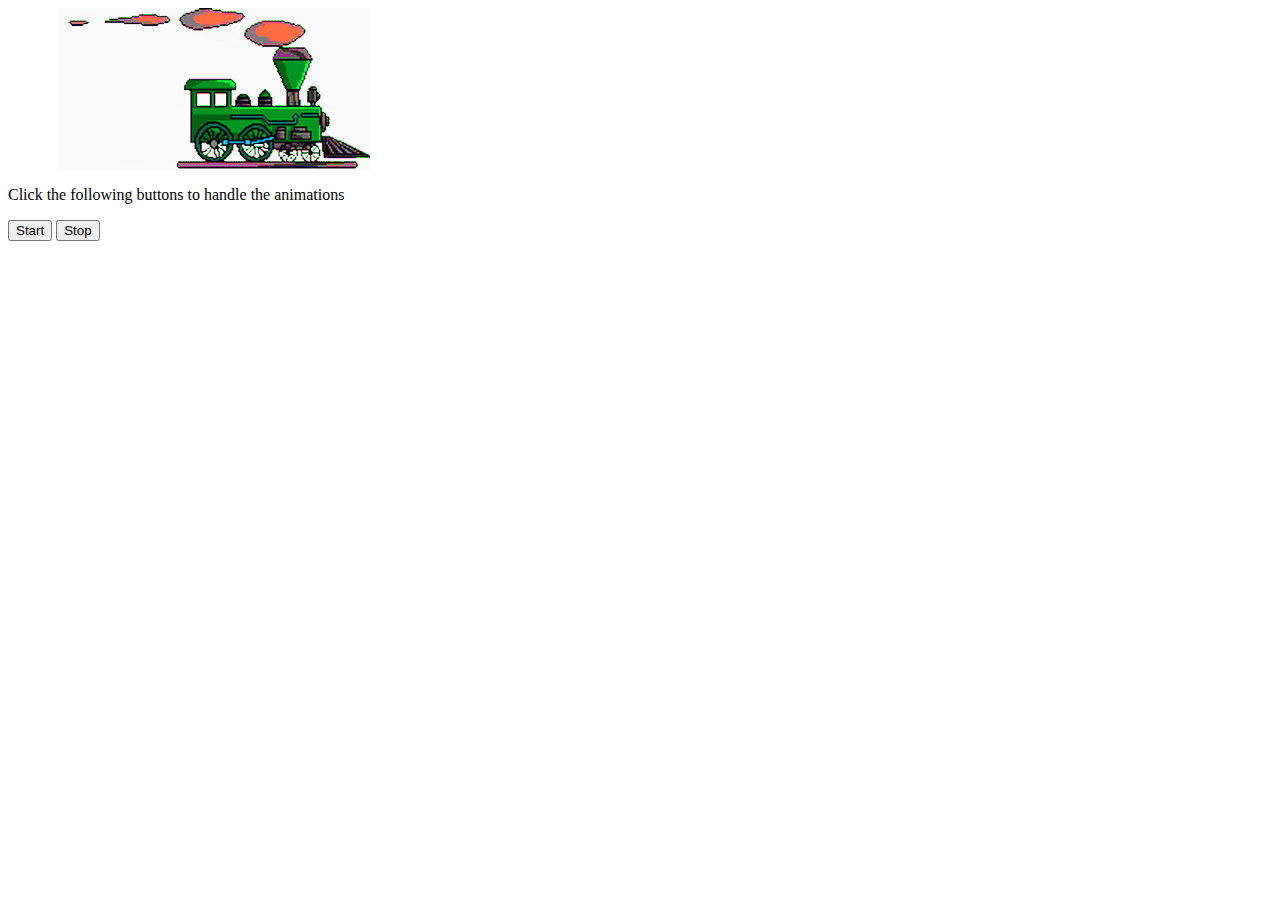
<file: 7js.html>
<html>
<head>
    <script type="text/javascript">

        var img = null;
        var movingInterval = null; // Variable to store the interval ID
        var initialLeft = 50; // Initial left position of the image
        var maxLeft = 500; // Maximum left position to stop the loop

        function init() {
            img = document.getElementById('myimg');
            img.style.position = 'relative';
            img.style.left = initialLeft + 'px';
        }

        function moveRight() {
            var currentLeft = parseInt(img.style.left);
            if (currentLeft < maxLeft) {
                img.style.left = currentLeft + 10 + 'px'; // Adjust the step size as needed
            } else {
                img.style.left = initialLeft + 'px'; // Reset the position to the initial left
            }
        }

        function startMoving() {
            // Start moving the image to the right at a regular interval
            movingInterval = setInterval(moveRight, 100); // Adjust the interval as needed
        }

        function stopMoving() {
            // Stop the image movement by clearing the interval
            clearInterval(movingInterval);
        }

        window.onload = init;

    </script>
</head>

<body>
    <form>
        <img id="myimg" src="train1.png" />
      
            <p>Click the following buttons to handle the animations</p>
            <input type="button" value="Start" onclick="startMoving();" />
            <input type="button" value="Stop" onclick="stopMoving();" />
      
    </form>
</body>

</html>
</file>
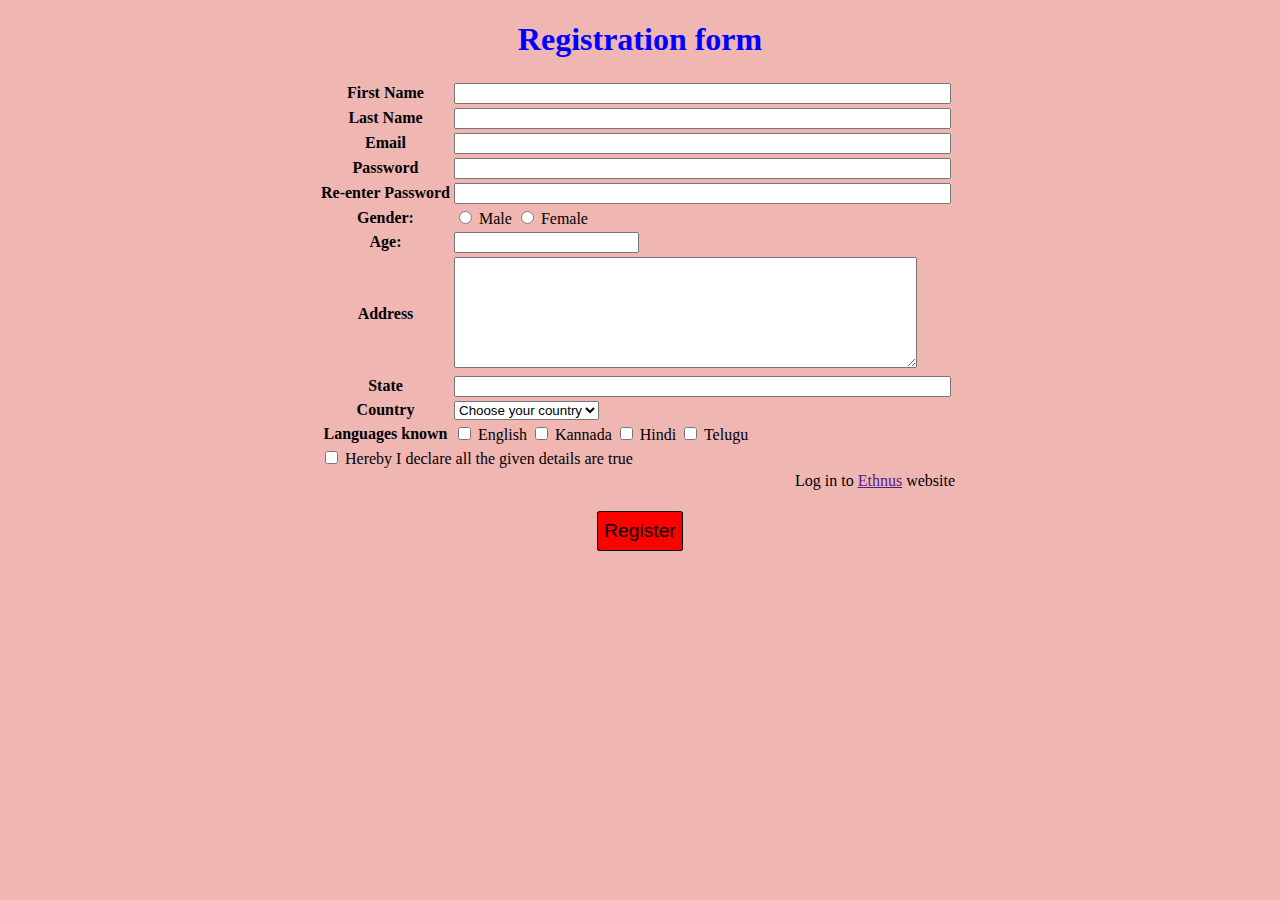
<file: 8js.html>
<!DOCTYPE html>
<html lang="en">
  <head>
    <meta charset="UTF-8" />
    <meta name="viewport" content="width=device-width, initial-scale=1.0" />
    <title>Document</title>
  </head>

  <body>
    <center>
      <h1 style="color: blue">Registration form</h1>
      <form name="myform" action="#" onsubmit="return validate()">
        <table style="border: 0">
          <tbody>
            <tr>
              <td style="text-align: center">
                <label for="fname"><b>First Name</b></label>
              </td>
              <td><input type="text" size="59" name="name" id="name" /></td>
              <td>
                <span id="f1"></span>
              </td>
            </tr>
            <tr>
              <td style="text-align: center">
                <label for=""><b>Last Name</b></label>
              </td>
              <td><input name="lname" id="lname" type="text" size="59" /></td>
              <td>
                <span id="f2"></span>
              </td>
            </tr>
            <tr>
              <td style="text-align: center">
                <label for=""><b>Email</b></label>
              </td>
              <td><input type="email" name="email" id="email" size="59" /></td>
              <td>
                <span id="f3"></span>
              </td>
            </tr>
            <tr>
              <td style="text-align: center">
                <label for=""><b>Password</b></label>
              </td>
              <td>
                <input
                  name="password"
                  id="password"
                  type="password"
                  size="59"
                />
              </td>
              <td>
                <span id="f4"></span>
              </td>
            </tr>
            <tr>
              <td style="text-align: center">
                <label for=""><b>Re-enter Password</b></label>
              </td>
              <td>
                <input
                  id="rpassword"
                  name="rpassword"
                  type="password"
                  size="59"
                />
              </td>
              <td>
                <span id="f5"></span>
              </td>
            </tr>
            <tr>
              <td style="text-align: center">
                <label for=""><b>Gender:</b></label>
              </td>
              <td>
                <input type="radio" name="gg" id="gender" />
                <label for="" value="male">Male</label>
                <input type="radio" name="gg" id="gender1" />
                <label for="" value="female">Female</label>
              </td>
              <td>
                <span id="f11"></span>
              </td>
            </tr>
            <tr>
              <td style="text-align: center">
                <label for=""><b>Age:</b></label>
              </td>
              <td>
                <input id="age" name="age" type="number" size="59" />
              </td>
              <td>
                <span id="f7"></span>
              </td>
            </tr>
            <tr>
              <td style="text-align: center">
                <label for=""><b>Address</b></label>
              </td>
              <td>
                <textarea
                  cols="55"
                  rows="7"
                  id="address"
                  name="address"
                ></textarea>
              </td>
              <td>
                <span id="f8"></span>
              </td>
            </tr>
            <tr>
              <td style="text-align: center">
                <label for=""><b>State</b></label>
              </td>
              <td><input id="state" name="state" type="text" size="59" /></td>
              <td>
                <span id="f9"></span>
              </td>
            </tr>
            <tr>
              <td style="text-align: center">
                <label for=""><b>Country</b></label>
              </td>
              <td>
                <select name="cc" id="cc">
                  <option for="cc">Choose your country</option>
                  <option for="cc">India</option>
                </select>
              </td>
              <td>
                <span id="f10"></span>
              </td>
            </tr>
            <tr>
              <td style="text-align: center">
                <label for=""><b>Languages known</b></label>
              </td>
              <td>
                <input type="checkbox" id="l1" name="l1" value="English" />
                <label for="vehicle1">English</label>
                <input type="checkbox" id="l2" name="l2" value="Kannada" />
                <label for="vehicle2">Kannada</label>
                <input type="checkbox" id="l3" name="l3" value="Hindi" />
                <label for="vehicle3">Hindi</label>
                <input type="checkbox" id="l4" name="l4" value="Telugu" />
                <label for="vehicle3">Telugu</label>
              </td>
            </tr>
            <tr>
              <td colspan="10">
                <input
                  type="checkbox"
                  value="clicked"
                  name="checkbox1"
                  id="ffg"
                />
                <label value="hereby"
                  >Hereby I declare all the given details are true</label
                >
              </td>
              <td>
                <span id="f12"></span>
              </td>
            </tr>
            <tr>
              <td colspan="10" id="xyz" style="text-align: right">
                Log in to <a href="">Ethnus</a> website
              </td>
            </tr>
          </tbody>
        </table>
        <br />
        <button class="btn" type=" Submit">Register</button>
      </form>
    </center>
  </body>
  <style>
    body {
      background-color: #f0b6b2;
      margin-bottom: -50px;
    }
    #f12 {
      margin-left: -120%;
    }
    .btn {
      width: auto;
      height: 40px;
      font-size: larger;
      background-color: red;
      border: 1px solid black;
      border-radius: 5%;
    }
  </style>

  <script>
    function validate() {
      let a = document.forms["myform"]["name"].value;
      if (a == "") {
        var element = document.getElementById("name");
        element.style.borderWidth = "2px";
        element.style.borderColor = "red";
        element.style.borderStyle = "solid";
        error = "&emsp;POOR";
        document.getElementById("f1").innerHTML = error;
        document.getElementById("f1").style.color = "red";
      }
      let b = document.forms["myform"]["lname"].value;
      if (b == "") {
        var element = document.getElementById("lname");
        element.style.borderWidth = "2px";
        element.style.borderColor = "red";
        element.style.borderStyle = "solid";
        error = "&emsp;POOR";
        document.getElementById("f2").innerHTML = error;
        document.getElementById("f2").style.color = "red";
      }
      let c = document.forms["myform"]["email"].value;
      if (c == "") {
        var element = document.getElementById("email");
        element.style.borderWidth = "2px";
        element.style.borderColor = "red";
        element.style.borderStyle = "solid";
        error = "&emsp;POOR";
        document.getElementById("f3").innerHTML = error;
        document.getElementById("f3").style.color = "red";
      }
      let d = document.forms["myform"]["password"].value;
      if (d == "") {
        var element = document.getElementById("password");
        element.style.borderWidth = "2px";
        element.style.borderColor = "red";
        element.style.borderStyle = "solid";
        error = "&emsp;POOR";
        document.getElementById("f4").innerHTML = error;
        document.getElementById("f4").style.color = "red";
      }
      let e = document.forms["myform"]["rpassword"].value;
      if (e == "") {
        var element = document.getElementById("rpassword");
        element.style.borderWidth = "2px";
        element.style.borderColor = "red";
        element.style.borderStyle = "solid";
        error = "&emsp;POOR OR MISMATCH";
        document.getElementById("f5").innerHTML = error;
        document.getElementById("f5").style.color = "red";
      }
      let g = document.forms["myform"]["age"].value;
      if (g == "") {
        var element = document.getElementById("age");
        element.style.borderWidth = "2px";
        element.style.borderColor = "red";
        element.style.borderStyle = "solid";
        error = "&emsp;POOR";
        document.getElementById("f7").innerHTML = error;
        document.getElementById("f7").style.color = "red";
      }
      let h = document.forms["myform"]["address"].value;
      if (h == "") {
        var element = document.getElementById("address");
        element.style.borderWidth = "2px";
        element.style.borderColor = "red";
        element.style.borderStyle = "solid";
        var ele = document.getElementById("f8");
        ele.style.color = "red";
        error = "&emsp;POOR";
        document.getElementById("f8").innerHTML = error;
        document.getElementById("f8").style.color = "red";
      }
      let i = document.forms["myform"]["state"].value;
      if (i == "") {
        var element = document.getElementById("state");
        element.style.borderWidth = "2px";
        element.style.borderColor = "red";
        element.style.borderStyle = "solid";
        error = "&emsp;POOR";
        document.getElementById("f9").innerHTML = error;
        document.getElementById("f9").style.color = "red";
      }
      let j = document.forms["myform"]["cc"].value;
      if (j == "Choose your country") {
        var element = document.getElementById("cc");
        element.style.borderWidth = "2px";
        element.style.borderColor = "red";
        element.style.borderStyle = "solid";
        error = "&emsp;POOR";
        document.getElementById("f10").innerHTML = error;
        document.getElementById("f10").style.color = "red";
      }
      let k = document.forms["myform"]["gg"].value;
      if (k == "") {
        error = "&emsp;This field is required";
        document.getElementById("f11").innerHTML = error;
        document.getElementById("f11").style.color = "red";
      }
      let l = document.getElementById("ffg").checked;
      if (l == false) {
        error = "&emsp;This field is required";
        document.getElementById("f12").innerHTML = error;
        document.getElementById("f12").style.color = "red";
      }
    }
  </script>
</html>
</file>
<file: css/style.css>
/*******************************/
/********* General CSS *********/
/*******************************/
body {
    color: #666666;
    background: #dddddd;
    font-family: 'Poppins', sans-serif;
    font-weight: 400;
}

h1,
h2, 
h3, 
h4,
h5, 
h6 {
    color: #030f27;
}

a {
    color: #666666;
    transition: .3s;
}

a:hover,
a:active,
a:focus {
    color: #fdbe33;
    outline: none;
    text-decoration: none;
}

.btn:focus {
    box-shadow: none;
}

.wrapper {
    position: relative;
    width: 100%;
    max-width: 1366px;
    margin: 0 auto;
    background: #ffffff;
}

.back-to-top {
    position: fixed;
    display: none;
    background: #fdbe33;
    color: #121518;
    width: 44px;
    height: 44px;
    text-align: center;
    line-height: 1;
    font-size: 22px;
    right: 15px;
    bottom: 15px;
    transition: background 0.5s;
    z-index: 9;
}

.back-to-top:hover {
    color: #fdbe33;
    background: #121518;
}

.back-to-top i {
    padding-top: 10px;
}

.btn {
    transition: .3s;
}


/**********************************/
/********** Top Bar CSS ***********/
/**********************************/
.top-bar {
    position: relative;
    height: 90px;
    background: #fdbe33;
}

.top-bar .logo {
    padding: 15px 0;
    text-align: left;
    overflow: hidden;
}

.top-bar .logo h1 {
    margin: 0;
    color: #030f27;
    font-size: 60px;
    line-height: 60px;
    font-weight: 700;
}

.top-bar .logo img {
    max-width: 100%;
    max-height: 60px;
}

.top-bar .top-bar-item {
    display: flex;
    align-items: center;
    justify-content: flex-end;
}

.top-bar .top-bar-icon {
    width: 40px;
    display: flex;
    align-items: center;
    justify-content: center;
}

.top-bar .top-bar-icon [class^="flaticon-"]::before {
    margin: 0;
    color: #030f27;
    font-size: 40px;
}

.top-bar .top-bar-text {
    padding-left: 15px;
}

.top-bar .top-bar-text h3 {
    margin: 0 0 5px 0;
    color: #030f27;
    font-size: 16px;
    font-weight: 400;
}

.top-bar .top-bar-text p {
    margin: 0;
    color: #030f27;
    font-size: 13px;
    font-weight: 400;
}

@media (min-width: 992px) {
    .top-bar {
        padding: 0 60px;
    }
}

@media (max-width: 991.98px) {
    .top-bar .logo {
        text-align: center;
    }
}


/**********************************/
/*********** Nav Bar CSS **********/
/**********************************/
.nav-bar {
    position: relative;
    background: #fdbe33;
    transition: .3s;
}

.nav-bar .container-fluid {
    padding: 0;
}

.nav-bar.nav-sticky {
    position: fixed;
    top: 0;
    width: 100%;
    max-width: 1366px;
    box-shadow: 0 2px 5px rgba(0, 0, 0, .3);
    z-index: 999;
}

.nav-bar .navbar {
    height: 100%;
    background: #030f27 !important;
}

.navbar-dark .navbar-nav .nav-link,
.navbar-dark .navbar-nav .nav-link:focus,
.navbar-dark .navbar-nav .nav-link:hover,
.navbar-dark .navbar-nav .nav-link.active {
    padding: 10px 10px 8px 10px;
    color: #ffffff;
}

.navbar-dark .navbar-nav .nav-link:hover,
.navbar-dark .navbar-nav .nav-link.active {
    color: #fdbe33;
    transition: none;
}

.nav-bar .dropdown-menu {
    margin-top: 0;
    border: 0;
    border-radius: 0;
    background: #f8f9fa;
}

.nav-bar .btn {
    color: #ffffff;
    border: 2px solid #ffffff;
    border-radius: 0;
}

.nav-bar .btn:hover {
    color: #030f27;
    background: #fdbe33;
    border-color: #fdbe33;
}

@media (min-width: 992px) {
    .nav-bar {
        padding: 0 75px;
    }
    
    .nav-bar.nav-sticky {
        padding: 0;
    }
    
    .nav-bar .navbar {
        padding: 20px;
    }
    
    .nav-bar .navbar-brand {
        display: none;
    }
    
    .nav-bar a.nav-link {
        padding: 8px 15px;
        font-size: 15px;
        text-transform: uppercase;
    }
}

@media (max-width: 991.98px) {
    .nav-bar .navbar {
        padding: 15px;
    }
    
    .nav-bar a.nav-link {
        padding: 5px;
    }
    
    .nav-bar .dropdown-menu {
        box-shadow: none;
    }
    
    .nav-bar .btn {
        display: none;
    }
}


/*******************************/
/******** Carousel CSS *********/
/*******************************/
.carousel {
    position: relative;
    width: 100%;
    height: calc(100vh - 170px);
    min-height: 400px;
    margin: 0 auto;
    text-align: center;
    overflow: hidden;
}

.carousel .carousel-inner,
.carousel .carousel-item {
    position: relative;
    width: 100%;
    height: 100%;
}

.carousel .carousel-item img {
    width: 100%;
    height: 100%;
    object-fit: cover;
}

.carousel .carousel-item::after {
    position: absolute;
    content: "";
    width: 100%;
    height: 100%;
    top: 0;
    left: 0;
    background: rgba(0, 0, 0, .3);
    z-index: 1;
}

.carousel .carousel-caption {
    position: absolute;
    top: 0;
    bottom: 0;
    display: flex;
    align-items: center;
    justify-content: center;
    flex-direction: column;
    height: calc(100vh - 170px);
    min-height: 400px;
}

.carousel .carousel-caption p {
    color: #ffffff;
    font-size: 30px;
    margin-bottom: 15px;
    letter-spacing: 1px;
}

.carousel .carousel-caption h1 {
    color: #ffffff;
    font-size: 60px;
    font-weight: 700;
    margin-bottom: 35px;
}

.carousel .carousel-caption .btn {
    padding: 15px 35px;
    font-size: 18px;
    font-weight: 500;
    letter-spacing: 1px;
    text-transform: uppercase;
    color: #ffffff;
    background: transparent;
    border: 2px solid #ffffff;
    border-radius: 0;
    transition: .3s;
}

.carousel .carousel-caption .btn:hover {
    color: #030f27;
    background: #fdbe33;
    border-color: #fdbe33;
}

@media (max-width: 767.98px) {
    .carousel .carousel-caption h1 {
        font-size: 40px;
        font-weight: 700;
    }
    
    .carousel .carousel-caption p {
        font-size: 20px;
    }
    
    .carousel .carousel-caption .btn {
        padding: 12px 30px;
        font-size: 18px;
        font-weight: 500;
        letter-spacing: 0;
    }
}

@media (max-width: 575.98px) {
    .carousel .carousel-caption h1 {
        font-size: 30px;
        font-weight: 500;
    }
    
    .carousel .carousel-caption p {
        font-size: 16px;
    }
    
    .carousel .carousel-caption .btn {
        padding: 10px 25px;
        font-size: 16px;
        font-weight: 400;
        letter-spacing: 0;
    }
}

.carousel .animated {
    -webkit-animation-duration: 1.5s;
    animation-duration: 1.5s;
}
</file>
<file: assets5/css/styles.css>
.my-table,
.my-table tr,
.my-table td,
.my-table-2,
.my-table-2 tr,
.my-table-2 td {
  background: #f4f4f4;
}

.my-table td:nth-child(odd),
.my-table-2 td:nth-child(odd) {
  font-weight: 600;
  text-align: right;
  padding-top: 14px;
}

.main-div {
  width: 600px !important;
  flex-grow: 1;
}

.invalid-feedback.show {
  visibility: visible;
}

.invalid-feedback.show {
  display: inline;
  border: none;
  background: none;
  text-align: left;
  padding-left: 0;
  padding-top: 0;
  padding: 0;
  position: relative;
}

.my-table-2 td:nth-child(odd) {
  padding-right: 10px;
  padding-left: 0px;
}
</file>
<file: assets/css/styles.min.css>
.card {
  margin: 15px;
  border: solid #f3f3f3;
  border-left: 1px solid #f3f3f3 !important;
  height: 80vh;
}
a {
  margin: 10px;
  text-decoration: none;
  font-weight: 600;
}
.overlay {
  position: absolute;
  top: 85%;
  left: 5%;
  color: #fff;
}
@media (max-width: 768px) {
  .heading-tag.overlay {
    font-size: small;
  }
  .card-body {
    font-size: 15px;
  }
  a {
    font-size: 26px;
  }
}
.hr-container {
  width: 100%;
  padding: 0;
}
.card-text,
.link-div {
  padding: 0 20px;
  font-size: 18px;
}
</file>
